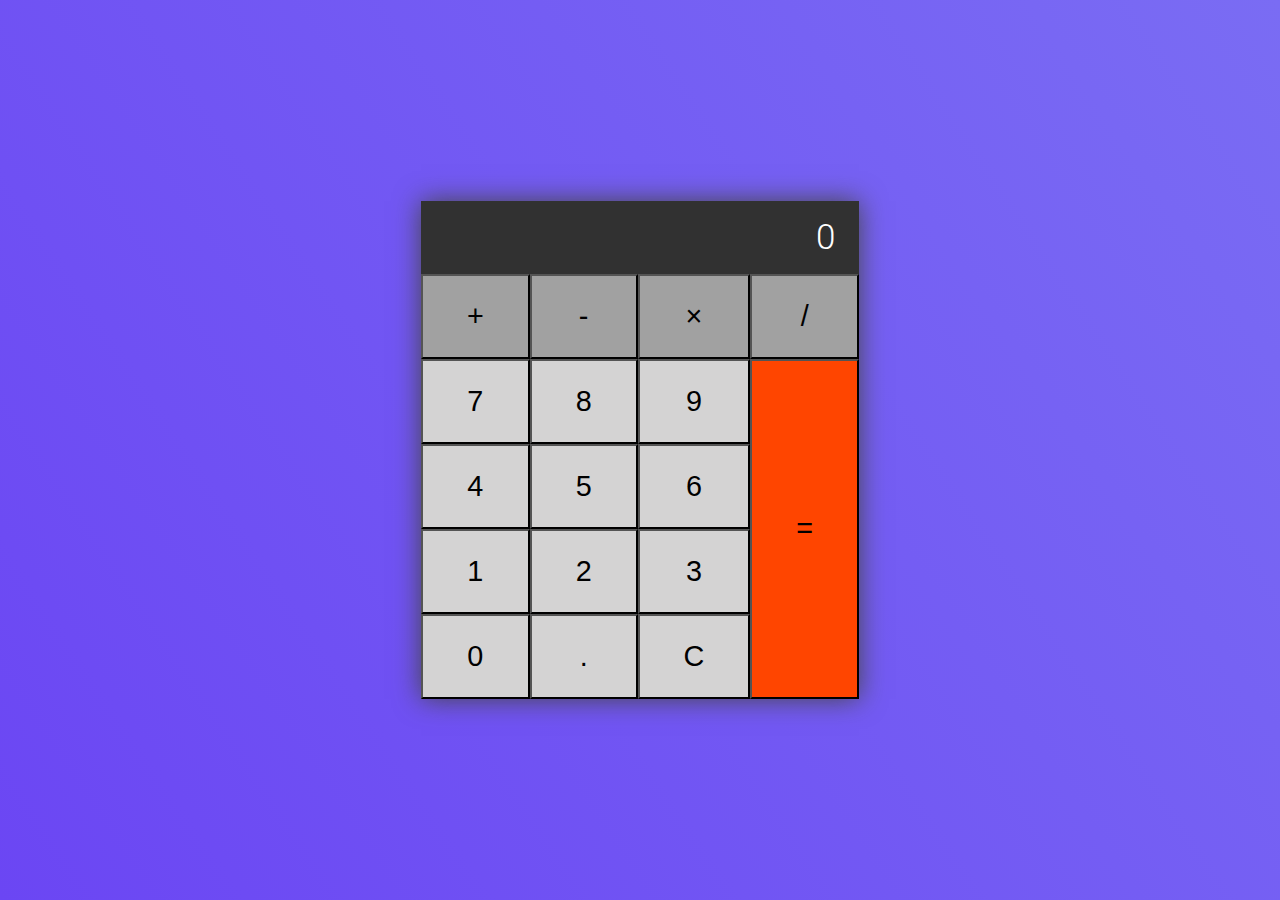
<file: source/calculator/index.html>
<!DOCTYPE html>
<html lang="en">

<head>
    <meta charset="UTF-8">
    <meta http-equiv="X-UA-Compatible" content="IE=edge">
    <meta name="viewport" content="width=device-width, initial-scale=1.0">
    <link rel="preconnect" href="https://fonts.gstatic.com">
    <link href="https://fonts.googleapis.com/css2?family=Roboto:wght@300&display=swap" rel="stylesheet">
    <link rel="stylesheet" href="style.css">
    <title>Calculator</title>
</head>

<body>
    <div class="container">
        <div class="calculator">
            <div class="calculator__display">0</div>
            <div class="calculator__keys">
                <button data-key="plus" class="plus operator" data-type="operator">+</button>
                <button data-key="minus" class="minus operator" data-type="operator">-</button>
                <button data-key="times" class="times operator" data-type="operator">&times;</button>
                <button data-key="divide" class="divide operator" data-type="operator">/</button>
                <button class="number one key" data-type="number">1</button>
                <button class="number two key" data-type="number">2</button>
                <button class="number three key" data-type="number">3</button>
                <button class="number four key" data-type="number">4</button>
                <button class="number five key" data-type="number">5</button>
                <button class="number six key" data-type="number">6</button>
                <button class="number seven key" data-type="number">7</button>
                <button class="number eight key" data-type="number">8</button>
                <button class="number nine key" data-type="number">9</button>
                <button class="number zero key" data-type="number">0</button>
                <button class="decimal key" data-type="decimal">.</button>
                <button class="clear key" data-type="clear">C</button>
                <button class="equal" data-type="equal">=</button>
            </div>
        </div>
    </div>
    <script src="script.js"></script>
</body>

</html>
</file>
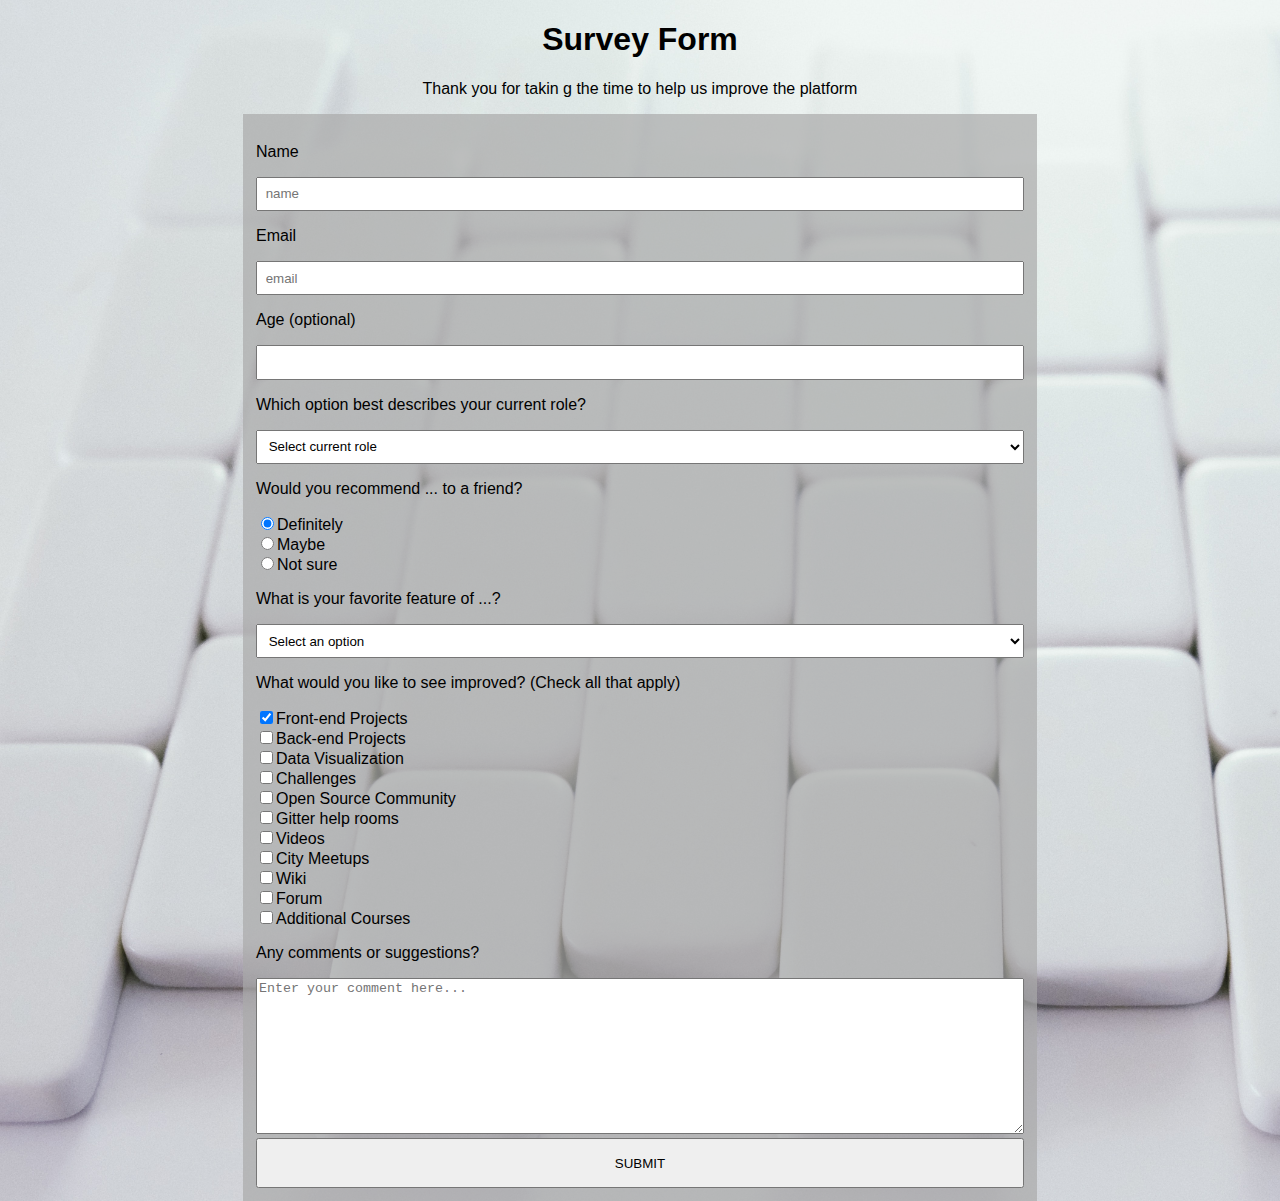
<file: source/survey form/index.html>
<!DOCTYPE html>
<html lang="en">
<head>
    <meta charset="UTF-8">
    <meta name="viewport" content="width=script, initial-scale=1.0">
    <link rel="stylesheet" href="style.css">
    <title>Survey form</title>
</head>
<body>
    <div class="main-title">
        <h1 id="title">Survey Form</h1>
        <p id="description">Thank you for takin g the time to help us improve the platform</p>
    </div>
    <div class="form">
        <form action="#" method="POST" id="survey-form">
            <div class="name">
                <p><label for="name" id="name-label">Name</label></p>
                <input type="text" id="name" placeholder="name">
            </div>
            <div class="email">
            <p><label for="email" id="email-label">Email</label></p>
            <input type="email" id="email" placeholder="email" required>
            </div>
            
           <div class="age">
            <p><label for="age" id="number-label" placeholder="18">Age (optional)</label></p>
            <input type="number" id="age" value="age" min="10" max="99">
           </div>
            <div class="dropdown">
                <p>Which option best describes your current role?</p>
                    <select name="selector" id="dropdown">
                        <option value="select-role"  selected>Select current role</option>
                        <option value="student">Student</option>
                        <option value="full-time-job">Full time job</option>
                        <option value="full-time-learner">Full time learner</option>
                        <option value="not">Prefer not to say</option>
                        <option value="other">Other</option>
                    </select>
            </div>
            <div class="radio">
                <p>Would you recommend ...  to a friend?</p>
                <input type="radio" id="def" name="refer" value="definitely"checked>Definitely<br>
                <input type="radio" id="maybe" name="refer" value="maybe">Maybe<br>
                <input type="radio" id="not" name="refer" value="not">Not sure<br>
               </div>
               <div class="dropdown">
                <p>What is your favorite feature of ...?</p>
                    <select name="selector" id="select2" >
                        <option value="select-option" selected>Select an option</option>
                        <option value="challenges">Challenges</option>
                        <option value="projects">Projects</option>
                        <option value="community">Community</option>
                        <option value="sourse">Open sourse</option>
                    </select>
            </div>
            <div class="check">
                <p>What would you like to see improved? (Check all that apply)</p>
                <input type="checkbox" id="front" name="front" value="frontend"checked>Front-end Projects<br>
                <input type="checkbox" id="back" name="back" value="backend">Back-end Projects<br>
                <input type="checkbox" id="data" name="data" value="data">Data Visualization<br>
                <input type="checkbox" id="chall" name="challenges" value="challenges">Challenges<br>
                <input type="checkbox" id="open-source" name="open-source" value="open-source">Open Source Community<br>
                <input type="checkbox" id="gitter" name="gitter" value="gitter">Gitter help rooms<br>
                <input type="checkbox" id="videos" name="videos" value="videos">Videos<br>
                <input type="checkbox" id="city" name="city" value="city">City Meetups<br>
                <input type="checkbox" id="wiki" name="wiki" value="wiki">Wiki<br>
                <input type="checkbox" id="forum" name="form" value="forum">Forum<br>
                <input type="checkbox" id="add" name="add" value="add">Additional Courses<br>
               </div>

               <div class="comment">
                   <p>Any comments or suggestions?</p>
                   <textarea name="comments" id="comment" cols="30" rows="10" placeholder="Enter your comment here..."></textarea>
               </div>

               <div class="btn">
                   <input type="submit" id="submit" value="submit">
               </div>
        </form>
    </div>
</body>
</html>
</file>
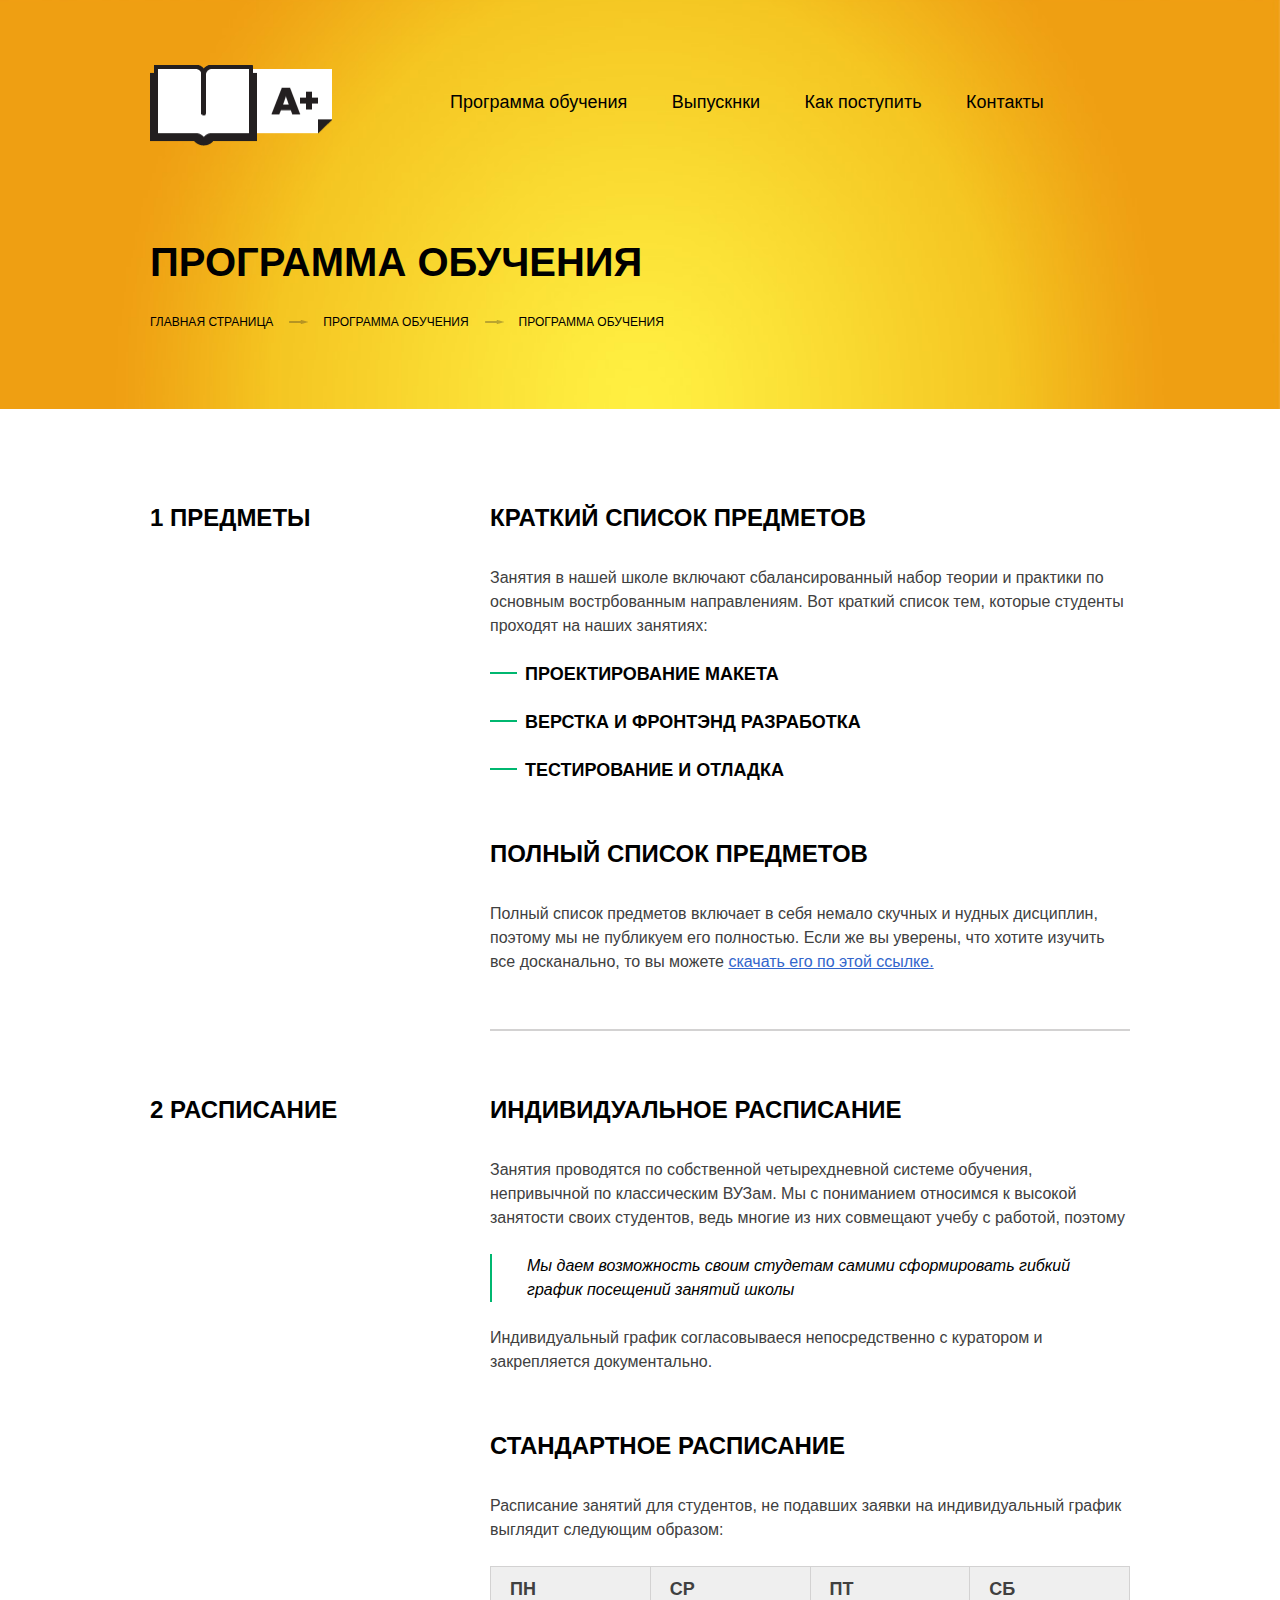
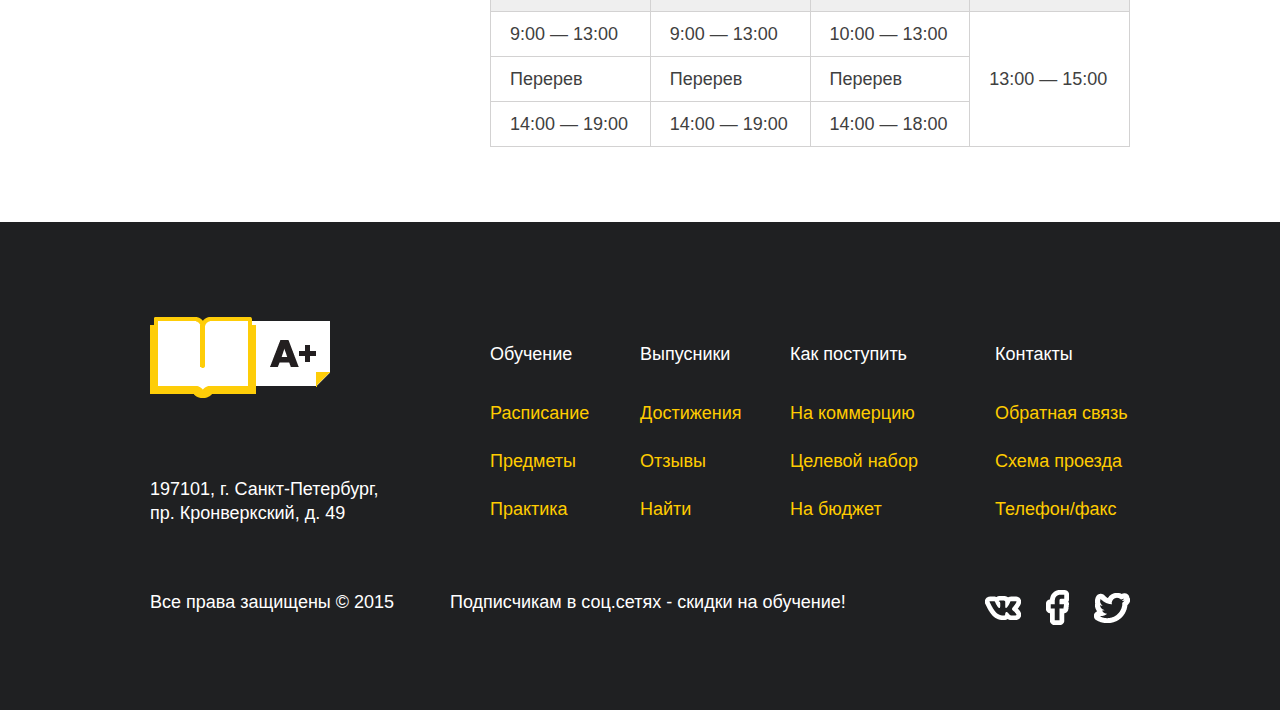
<file: source/aplus/inner.html>
<!DOCTYPE html>
<html lang="ru">

  <head>
      <meta charset="utf-8">
      <link rel="stylesheet" href="css/style.css">
      <title>А+</title>
  </head>

  <body>
      <header class="main-header main-header-inner">
          <div class="container">
              <div class="header-top"> 
                  <div class="logo">
                    <img src="img/logo.png" width="182" height="81" alt="A+">
                  </div>
                  <nav class="main-menu">
                    <ul>
                        <li><a href="#">Программа обучения</a></li>
                        <li><a href="#">Выпускнки</a></li>
                        <li><a href="#">Как поступить</a></li>
                        <li><a href="#">Контакты</a></li>
                    </ul>
                  </nav>
              </div>
              <h1 class="page-title">Программа обучения</h1>
              <ul class="breadcrumbs">
                  <li><a href="#">Главная страница</a></li>
                  <li><a href="#">Программа обучения</a></li>
                  <li>Программа обучения</li>
              </ul>
          </div>
      </header>
      
      <div class="container">
         <section class="inner-content padded-content">
             <h2 class="padded-title">1 Предметы</h2>
             <h3>Краткий список предметов</h3>
             <p>Занятия в нашей школе включают сбалансированный набор теории и практики по основным вострбованным направлениям. Вот краткий список тем, которые студенты проходят на наших занятиях:</p>
        <ul class="custom-list-1">
          <li>Проектирование макета</li>
          <li>Верстка и фронтэнд разработка</li>
          <li>Тестирование и отладка</li>
        </ul>
        <h3>Полный список предметов</h3>
             <p>Полный список предметов включает в себя немало скучных и нудных дисциплин, поэтому мы не публикуем его полностью. Если же вы уверены, что хотите изучить все досканально, то вы можете <a href="#" target="_blank">скачать его по этой ссылке.</a></p>
        <hr>
        <h2 class="padded-title">2 Расписание</h2>
        <h3>Индивидуальное расписание</h3>
        <p>Занятия проводятся по собственной четырехдневной системе обучения, непривычной по классическим ВУЗам. Мы с пониманием относимся к высокой занятости своих студентов, ведь многие из них совмещают учебу с работой, поэтому</p>
        <blockquote>Мы даем возможность своим студетам самими сформировать гибкий график посещений занятий школы</blockquote>
        <p>Индивидуальный график согласовываеся непосредственно с куратором и закрепляется документально.</p>
         <h3>Стандартное расписание</h3>
        <p>Расписание занятий для студентов, не подавших заявки на индивидуальный график выглядит следующим образом:</p>
        <table>
          <thead>
            <tr>
              <td>ПН</td>
              <td>СР</td>
              <td>ПТ</td>
              <td>СБ</td>
            </tr>
          </thead>
          <tbody>
            <tr>
              <td>9:00 — 13:00</td>
              <td>9:00 — 13:00</td>
              <td>10:00 — 13:00</td>
              <td rowspan="3">13:00 — 15:00</td>
            </tr>
            <tr>
              <td>Перерев</td>
              <td>Перерев</td>
              <td>Перерев</td>
            </tr>
            <tr>
              <td>14:00 — 19:00</td>
              <td>14:00 — 19:00</td>
              <td>14:00 — 18:00</td>
            </tr>
          </tbody>
        </table>
         </section>
      </div>
      
     
      <footer class="main-footer">
          <div class="container">
              <div class="footer-top">
                  <div class="footer-address">
                      <div class="logo">
                          <img src="img/logo-footer.png" width="180" height="81" alt="A+">
                      </div>
                      <p>197101, г. Санкт-Петербург,<br>пр. Кронверкский, д. 49</p>
                  </div>
                  <div class="footer-menu">
                      <h3>Обучение</h3>
                      <ul>
                          <li><a href="#">Расписание</a></li>
                          <li><a href="#">Предметы</a></li>
                          <li><a href="#">Практика</a></li>
                      </ul>
                  </div>
                  <div class="footer-menu">
                      <h3>Выпусники</h3>
                      <ul>
                          <li><a href="#">Достижения</a></li>
                          <li><a href="#">Отзывы</a></li>
                          <li><a href="#">Найти</a></li>
                      </ul>
                  </div>
                  <div class="footer-menu">
                      <h3>Как поступить</h3>
                      <ul>
                          <li><a href="#">На коммерцию</a></li>
                          <li><a href="#">Целевой набор</a></li>
                          <li><a href="#">На бюджет</a></li>
                      </ul>
                  </div>
                  <div class="footer-menu">
                      <h3>Контакты</h3>
                      <ul>
                          <li><a href="#">Обратная связь</a></li>
                          <li><a href="#">Схема проезда</a></li>
                          <li><a href="#">Телефон/факс</a></li>
                      </ul>
                  </div>
              </div>
              <div class="footer-bottom">
                  <div class="copyright">Все права защищены © 2015</div>
                  <div class="footer-social-promo">Подписчикам в соц.сетях - скидки на обучение!</div>
                  <div class="footer-social">
                      <a href="#" class="social-btn social-btn-vk">Вконтакте</a>
                      <a href="#" class="social-btn social-btn-fb">Фейсбук</a>
                      <a href="#" class="social-btn social-btn-tw">Твиттер</a>
                  </div>
              </div>
          </div>
      </footer>
  </body>
</file>
<file: source/calculator/style.css>
html {
    font-size: 150%;
    font-weight: 300;
    font-family: 'Roboto', sans-serif;
    line-height: 1.4;
}

body {
    margin: 0;
    display: flex;
    justify-content: center;
    align-items: center;
    height: 100vh;
    background-image: linear-gradient(236deg, #7a6cf3, #6b46f3);
}

.calculator {
    box-shadow: 0 0 25px #464646;
}

.calculator__display {
    background-color: #313131;
    color: white;
    width: 16.25rem;
    padding: 0.5rem 1rem;
    text-align: right;
    font-size: calc(1rem * 1.2 * 1.2);
}

.calculator__keys {
    background-color: rgb(212, 211, 211);
    display: grid;
    grid-template-columns: repeat(4, auto);
    grid-template-areas:
        ". . . ."
        "seven eight nine equal"
        "four five six equal"
        "one two three equal"
        "zero decimal clear equal";
}

.one {
    grid-area: one;
}

.two {
    grid-area: two;
}

.three {
    grid-area: three;
}

.four {
    grid-area: four;
}

.five {
    grid-area: five;
}

.six {
    grid-area: six;
}

.seven {
    grid-area: seven;
}

.eight {
    grid-area: eight;
}

.nine {
    grid-area: nine;
}

.zero {
    grid-area: zero;
}

.decimal {
    grid-area: decimal;
}

.equal {
    background-color: orangered;
    grid-area: equal;
}

.equal:hover,
.equal:focus {
    background-color: rgb(204, 54, 0);
}

.clear {
    grid-area: clear;
}

button {
    background-color: transparent;
    padding: 1rem 1rem;
    font-size: calc(1rem * 1.2);
    cursor: pointer;
}

button:hover,
button:focus {
    background-color: rgb(151, 151, 151);
}

button:active {
    box-shadow: inset 0 0 8px black;
    font-size: calc(1rem * 1.1);
}

.operator {
    background-color: rgb(161, 161, 161);
}

.operator:hover,
.operator:focus {
    background-color: rgb(109, 108, 108);

}
</file>
<file: source/survey form/style.css>
body{
    margin: 0;
    padding: 0;
    font-family: 'Lucida Sans', 'Lucida Sans Regular', 'Lucida Grande', 'Lucida Sans Unicode', Geneva, Verdana, sans-serif;
    background-image: url("img/bg.jpg");
    background-size: cover;
}
#title{
    text-align: center;
}
#description{
    text-align: center;
}
.form{
    width: 60%;
    background-color: rgba(169, 169, 169,0.7);
    margin: 0 auto;
    padding: 1%;
}
 input[type="text"],
 input[type="email"],
 input[type="number"],
 .dropdown select,
 .comment textarea,
 .btn #submit
{
    width:100%;
    -webkit-box-sizing: border-box;
    -moz-box-sizing: border-box;
    box-sizing: border-box;
}
.name input[type="text"],
.email input[type="email"],
.age input[type="number"],
.dropdown select
{
    padding: 1%;
}
.btn #submit{
    padding: 2%;
    text-transform: uppercase;
}
</file>
<file: source/aplus/css/style.css>
body {
  min-width: 1000px;
  margin: 0;
  padding: 0;
  font-family: Arial, sans-serif;
  font-size: 16px;
  line-height: 24px;
  color: #000000;    
}
.main-header {
    padding-top: 65px;
    padding-bottom: 155px;
    background-color: #ef9f13;
    background-image: url("../img/bg.jpg");
    background-position: center 100%;
    background-repeat: no-repeat;
    background-size: cover;
}
.main-header-inner {
    padding-bottom:75px;
    margin-bottom: 80px;
    background-image: url("../img/bg-header-inner.jpg");
}
.container {
    width: 980px;
    margin: 0 auto;
    padding: 0 10px;
}
.header-top {
    margin-bottom: 120px; 
}
.main-header-inner .header-top {
    margin-bottom: 75px;
}
.header-top::after {
    display: table;
    clear: both;
    content: "";
}
.logo {
    min-height: 100px;
    width: 180px;
    float: left;
}
.logo img {
    display: block;
}
.main-menu {
    min-height: 40px;
    width: 680px;
    float: right;
    margin-top: 25px;
}
.main-menu ul{
    margin: 0;
    padding: 0;
    list-style: none;
}
.main-menu li {
    display: inline-block;
    margin-right: 40px;
    vertical-align: top;
    font-size: 18px;
    line-height: 24px;
}
.main-menu a {
    color: #000000;
    text-decoration: none;
}
.main-menu a:hover{
    text-decoration: underline;
}
.main-menu a:active{
    text-decoration: none;
    opacity: 0.3;
}
.btn {
    display: inline-block;
    padding: 20px;
    font-size: 18px;
    line-height: 24px;
    vertical-align: top;
    text-align: center;
    text-decoration: none;
    text-transform: uppercase;
    background: #999999;
    color: #ffffff;
    cursor: pointer;
    outline: none;
    border: none;
}
.btn-green{
    background:#00b770; 
}
.btn-green:hover{
    background: #00a666;
}
.btn-green:active{
    background: #00a666;
    color: #74c39e;
}
.promo {
    position: relative;
    z-index: 10;
    width: 450px;
}
.promo::after{
    content: "";
    position: absolute;
    top: 14px;
    left: 225px;
    z-index: -1;
    width: 830px;
    height: 433px;
    background-image: url("../img/items.png")
}
.promo-title,
.page-title{
    margin-bottom: 25px;
    text-transform: uppercase;
    font-weight: 700;
    font-size: 40px;
    line-height: 45px;
}
.promo p{
    margin: 0;
    margin-bottom: 35px;
    color: #404040;
    font-size: 18px;
    line-height: 24px;
}
.promo .btn{
    margin-top: 12px;
    width: 260px;
}
.breadcrumbs {
    margin: 0;
    padding: 0;
    list-style: none;
    font-size: 0;
}
.breadcrumbs li {
    font-size: 12px;
    line-height: 24px;
    position: relative;
    display: inline-block;
    margin-right: 50px;
    color: #000000;
    vertical-align: top;
    text-transform: uppercase;
}
.breadcrumbs li::after {
    content: "";
    position: absolute;
    top: 10px;
    right: -35px;
    width: 19px;
    height: 4px;
    background-image: url("../img/ico-nav-arrow.png");
    background-repeat: no-repeat;
}
.breadcrumbs li:last-child {
    margin-right: 0;
}
.breadcrumbs li:last-child::after {
    content: none;
}
.breadcrumbs a {
    color: #000000;
    text-decoration: none;
}
.breadcrumbs a:hover {
    text-decoration: underline;
}
.breadcrumbs a:active {
    text-decoration: underline;
    opacity: 0.3;
}
.features {
    padding-top: 85px;
    padding-bottom: 75px;
    background-color: #efefef;
}
.features .container::after {
    display: table;
    clear: both;
    content: "";
}
.features-item {
    position: relative;
    min-height: 90px;
    width: 300px;
    float: left;
    margin-right: 40px;
}
.features-icon{
    position: absolute;
    top: -118px;
    left: 0;
    width: 100px;
    height: 100px;
    background-image: url("../img/sprite.png");
}
.features-icon-schedule{
    background-position: -5px -5px;
}
.features-icon-practice{
    background-position: -115px -5px;
}
.features-icon-work{
    background-position: -225px -5px;
}
.features-item:last-child {
    margin-right: 0;
}
.features-title{
    margin: 0;
    margin-bottom: 28px;
    text-transform: uppercase;
    font-size: 18px;
    line-height: 24px;
}
.features-item p{
    margin: 0;
    color: #404040;
    font-size: 18px;
    line-height: 24px;
}
.feedback {
  padding-top: 85px;
  padding-bottom: 80px;
}

.feedback .container {
  position: relative;
}

.feedback-title,
.contacts-title {
  margin: 0;
  margin-bottom: 65px;
  text-transform: uppercase;
  font-size: 40px;
  line-height: 48px;
}

.feedback-all {
  position: absolute;
  top: 8px;
  right: 0;
  padding-right: 68px;
  background-image: url("../img/dots.png");
  background-position: center right;
  background-repeat: no-repeat;
  color: #000000;
  text-decoration: none;
  text-transform: uppercase;
  font-weight: 700;
  font-size: 15px;
  line-height: 24px;
}

.feedback-all:hover {
  color: #00a666;
}

.feedback-all:active {
  opacity: 0.3;
}

.feedback-item::after {
  display: table;
  clear: both;
  content: "";
}

.feedback-author {
  position: relative;
  float: left;
  width: 130px;
  padding-left: 170px;
}

.feedback-author img {
  position: absolute;
  top: 0;
  left: 0;
  width: 133px;
  height: 133px;
  border-radius: 50%;
}

.feedback-author h3 {
  margin: 0;
  margin-bottom: 25px;
  text-transform: uppercase;
  font-size: 18px;
  line-height: 24px;
}

.feedback-author p {
  margin: 0;
  color: #404040;
}

.feedback-content {
  position: relative;
  float: right;
  width: 640px;
  margin: 0;
}

.feedback-content::before,
.feedback-content::after {
  content: "";
  position: absolute;
  width: 26px;
  height: 20px;
  background-repeat: no-repeat;
}

.feedback-content::before {
  top: -10px;
  left: -35px;
  background-image: url("../img/quote-open.png");
}

.feedback-content::after {
  right: -20px;
  bottom: -10px;
  background-image: url("../img/quote-close.png");
}

.feedback-content h3 {
  margin: 0;
  margin-bottom: 25px;
  text-transform: uppercase;
  font-size: 18px;
  line-height: 24px;
}

.feedback-content p {
  margin: 0;
  color: #404040;
}
.contacts {
    padding-top: 85px;
    padding-bottom: 80px;
    background-color: #efefef;
}
.contacts .container{
    display: table;
    clear: both;
    content: "";
}
.contacts-form {
    min-height: 420px;
    float: left;
    width: 640px;
}
.contacts-form td{
    padding-bottom: 16px;
}
.contacts-form .title{
    width: 90px;
    padding-right: 20px;
    vertical-align: top;
    text-align: right;
    font-weight: 700;
    font-size: 18px;
    line-height: 54px;
}
.contacts-form .field {
    width: 470px;
}
.contacts-form input[type="text"],
.contacts-form textarea {
    -webkit-box-sizing: border-box;
    -moz-box-sizing: border-box;
    box-sizing: border-box;
    width: 100%;
    padding: 13px 23px;
    font-weight: 400;
    font-size: 18px;
    font-family: Arial, sans-serif;
    line-height: 24px;
    outline: none;
    border: 2px solid #b2b2b2;
    border-radius: 2px;
}
.contacts-form input[type="text"]:hover,
.contacts-form textarea:hover{
    border: 2px solid #7f7f7f;
} 
.contacts-form input[type="text"]:focus,
.contacts-form textarea:focus{
    border: 2px solid #00b770;
} 
.contacts-form textarea{
    min-height: 105px;
    resize: none;
}
.contacts-form .btn {
    width: 100%;
    border-radius: 3px;
}
.contacts-instruction {
    min-height: 420px;
    float: right;
    width: 300px;
}
.contacts-instruction h3 {
    margin: 0;
    margin-bottom: 25px;
    text-transform: uppercase;
    font-size: 18px;
    line-height: 24px;
}
.contacts-instruction p {
    margin: 0;
    margin-bottom: 25px;
    color: #404040;
    font-size: 18px;
    line-height: 24px;
}
.contacts-instruction .contacts-alert {
    margin-top: 120px;
    margin-bottom: 0;
}
.contacts-alert strong {
    color: #000000;
}
.inner-content {
    margin-top: 85px;
    margin-bottom: 75px;
}
.inner-content  h2,
.inner-content  h3 {
    margin-top: 48px;
    margin-bottom: 24px;
    text-transform: uppercase;
    font-weight: 600;
    font-size: 24px;
    line-height: 48px;
}
.inner-content p {
    margin:24px 0;
    color: #404040;
    font-size: 16px;
    line-height: 24px;
}
.inner-content a {
    color: #3366cc;
}
.inner-content a:hover {
    color: #00a666;
}
.inner-content a:active {
    color: #00a666;
    opacity: 0.3;
}
.inner-content hr {
    margin: 55px 0;
    border: none;
    border-bottom: 2px solid #d3d2d2;
}
.inner-content blockquote {
    margin: 24px 0;
    padding-left: 35px;
    border-left: 2px solid #00b770;
    color: #000000;
    font-style: italic;
    font-size: 16px;
    line-height: 24px;
}
.inner-content table {
    width: 100%;
    border-collapse: collapse;
}
.inner-content td {
    border:1px solid #d3d2d2;
    padding: 10px 19px;
    color: #404040;
    font-size: 18px;
    line-height: 24px;
}
.inner-content thead td {
    background: #efefef;
    font-weight: 600;
}
.padded-content {
    position: relative;
    padding-left: 340px;
}
.padded-content .padded-title {
    position: absolute;
    left: 0;
    max-width: 300px;
    margin-top: 0;
}
.custom-list-1 {
    margin: 0;
    padding: 0;
    list-style: none;
}
.custom-list-1 li {
    position: relative;
    margin-bottom: 24px;
    padding-left: 35px;
    text-transform: uppercase;
    font-weight: 600;
    font-size: 18px;
    line-height: 24px;
}
.custom-list-1 li::before {
    content: "";
    position: absolute;
    top: 10px;
    left: 0;
    width: 27px;
    border-bottom: 2px solid #00b770;
}
.main-footer {
    padding-top: 95px;
    padding-bottom: 75px;
    background-color: #1f2022;
    color: #ffffff;
    font-size: 18px;
    line-height: 24px;
}
.footer-top::after,
.footer-bottom::after{
    display: table;
    clear: both;
    content: "";
}
.footer-address {
    float: left;
    width: 300px;
    margin-right: 40px;
    
}
.footer-address .logo {
    float: none;
}
.footer-address p {
    margin: 0;
    margin-top: 60px;
}
.footer-menu {
    min-height: 185px;
    float: left;
    width: 150px;
    margin-top: 25px;
}
.footer-menu h3 {
    margin: 0;
    margin-bottom: 35px;
    font-weight: 400;
    font-size: 18px;
    line-height: 24px;
}
.footer-menu ul{
    margin: 0;
    padding: 0;
    list-style: none;
}
.footer-menu li {
    margin-bottom: 24px;
}
.footer-menu a {
    color: #ffcc00;
    text-decoration: none;
    font-size: 18px;
    line-height: 24px;
}
.footer-menu a:hover{
    text-decoration: underline;
}
.footer-menu a:active {
    text-decoration: none;
    opacity: 0.3;
}
.footer-menu:last-child {
    float: right;
    width: 135px;
}
.footer-bottom {
    margin-top: 45px;
}
.footer-bottom::after{
    display: table;
    clear: both;
    content: "";
}
.copyright {
    min-height: 45px;
    float: left;
    width: 300px;
}
.footer-social-promo {
    min-height: 45px;
    float: left;
    width: 420px;
}
.footer-social {
    float: right;
    width: 170px;
    text-align: right;
    font-size: 0;
}
.social-btn {
    display: inline-block;
    margin-left: 25px;
    vertical-align: middle;
    
}
.social-btn-vk {
    width: 36px;
    height: 24px;
    background-image: url("../img/vk-logo.png");
    background-repeat: no-repeat;
}
.social-btn-fb {
    width: 23px;
    height: 35px;
    background-image: url("../img/logo-fb.png");
    background-repeat: no-repeat;
}
.social-btn-tw {
    width: 36px;
    height: 30px;
    background-image: url("../img/logo-tw.png");
    background-repeat: no-repeat;
}
</file>
